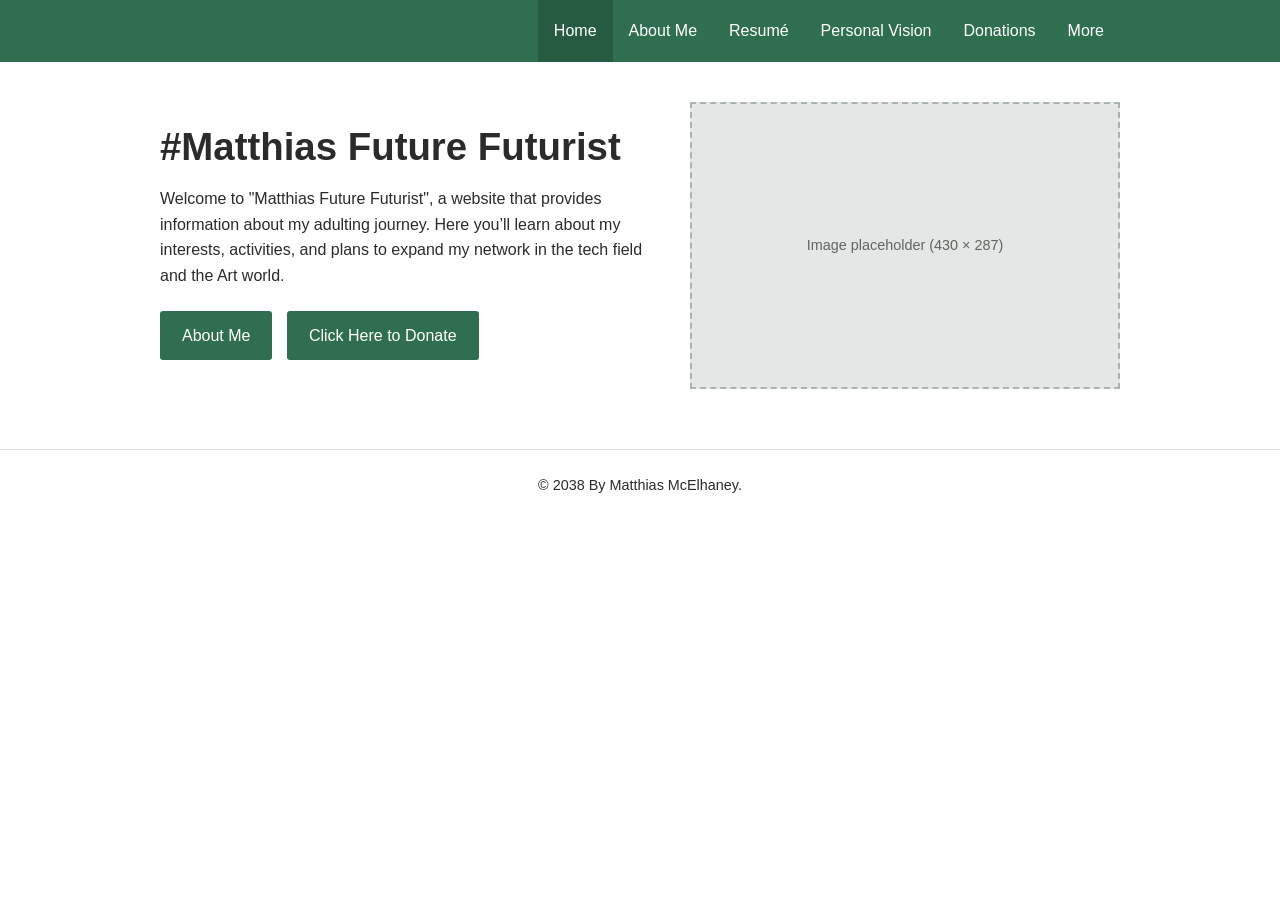
<file: index.html>
<!DOCTYPE html>
<html lang="en">
<head>
<meta charset="utf-8">
<meta name="viewport" content="width=device-width, initial-scale=1">
<title>#MattEzekGrad | Art & Tech with Matthias</title>
<link rel="stylesheet" href="styles.css">
</head>
<body>
<header class="site-header">
  <nav aria-label="Main">
    <a href="index.html" class="active">Home</a>
    <a href="about-me.html">About Me</a>
    <a href="resume.html">Resumé</a>
    <a href="personal-vision.html">Personal Vision</a>
    <a href="donations.html">Donations</a>
    <a href="#">More</a>
  </nav>
</header>
<main>
<section class="hero">
  <div>
    <h1>#Matthias Future Futurist</h1>
    <p>Welcome to "Matthias Future Futurist", a website that provides information about my adulting journey. Here you’ll learn about my interests, activities, and plans to expand my network in the tech field and the Art world.</p>
    <a class="btn" href="about-me.html">About Me</a>
    <a class="btn" href="donations.html">Click Here to Donate</a>
  </div>
  <div class="ph" style="width:430px;height:287px;">Image placeholder (430 × 287)</div>
</section>
</main>
<footer class="site-footer">
  © 2038 By Matthias McElhaney.
</footer>
</body>
</html>
</file>
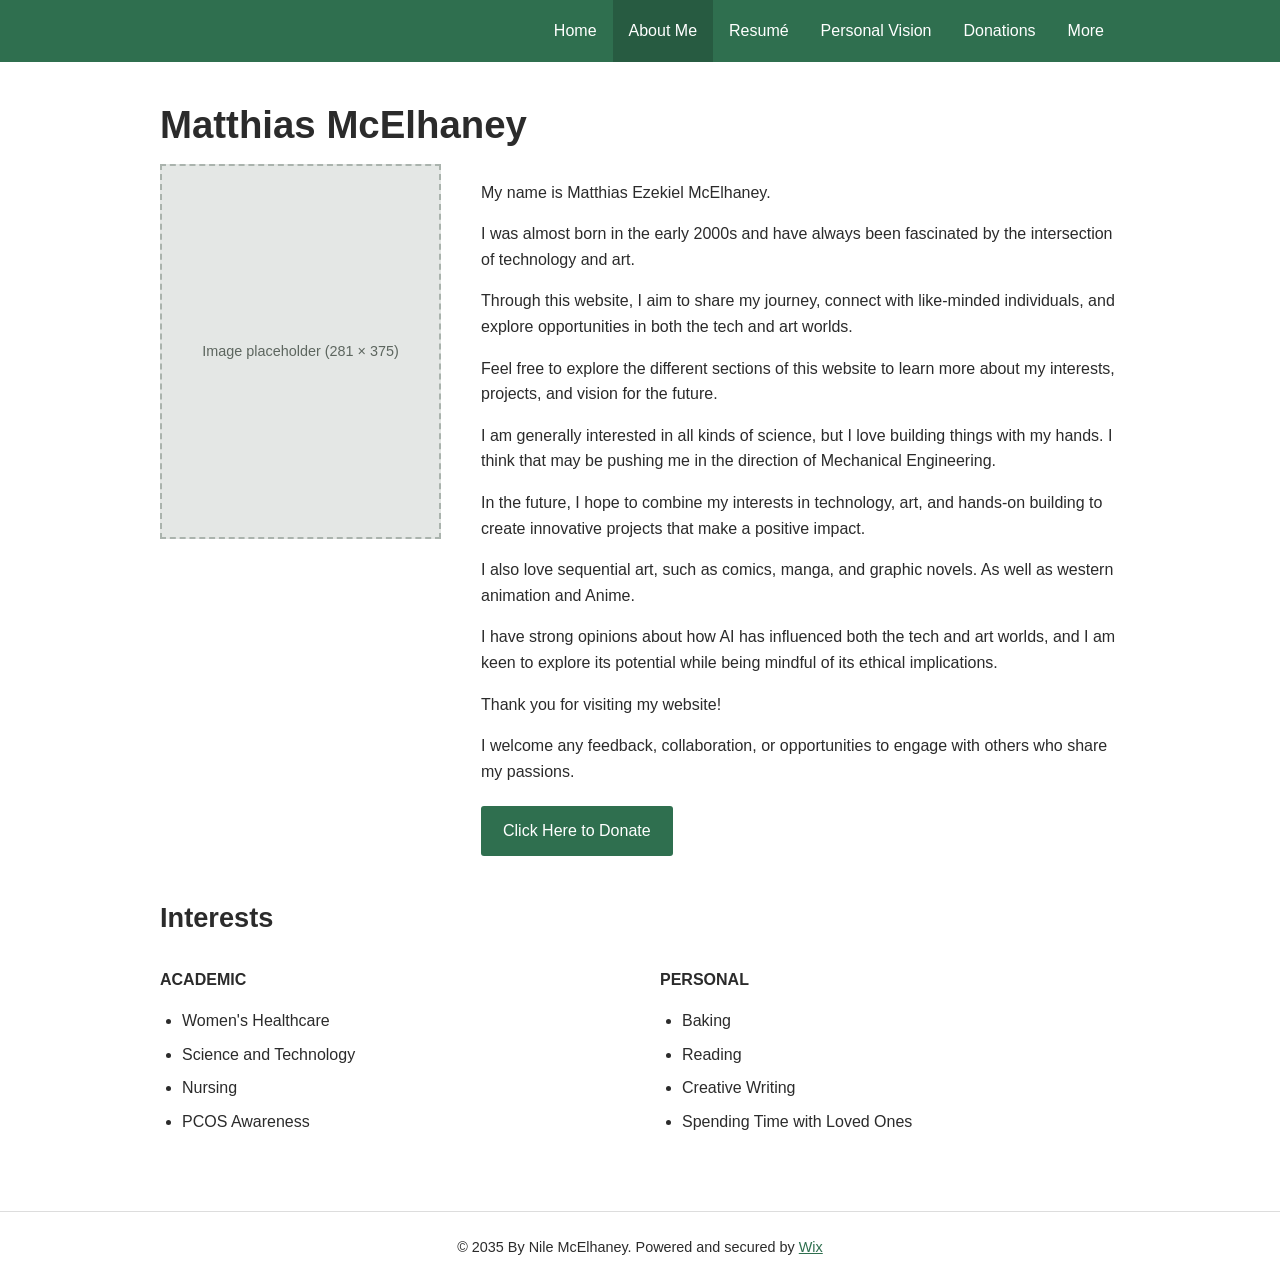
<file: about-me.html>
<!DOCTYPE html>
<html lang="en">
<head>
<meta charset="utf-8">
<meta name="viewport" content="width=device-width, initial-scale=1">
<title>About Me | Matthias Future Futurist</title>
<link rel="stylesheet" href="styles.css">
</head>
<body>
<header class="site-header">
  <nav aria-label="Main">
    <a href="index.html">Home</a>
    <a href="about-me.html" class="active">About Me</a>
    <a href="resume.html">Resumé</a>
    <a href="personal-vision.html">Personal Vision</a>
    <a href="donations.html">Donations</a>
    <a href="#">More</a>
  </nav>
</header>
<main>
<h1>Matthias McElhaney</h1>
<section class="about-top">
  <div class="ph" style="width:281px;height:375px;">Image placeholder (281 × 375)</div>
  <div>
    <p>My name is Matthias Ezekiel McElhaney.</p>
    <p>I was almost born in the early 2000s and have always been fascinated by the intersection of technology and art. </p>
    <p>Through this website, I aim to share my journey, connect with like-minded individuals, and explore opportunities in both the tech and art worlds.</p>
    <p>Feel free to explore the different sections of this website to learn more about my interests, projects, and vision for the future.</p>
    <p>I am generally interested in all kinds of science, but I love building things with my hands. I think that may be pushing me in the direction of Mechanical Engineering.</p>
    <p>In the future, I hope to combine my interests in technology, art, and hands-on building to create innovative projects that make a positive impact.</p>
    <p>I also love sequential art, such as comics, manga, and graphic novels. As well as western animation and Anime.</p>
    <p>I have strong opinions about how AI has influenced both the tech and art worlds, and I am keen to explore its potential while being mindful of its ethical implications.</p>
    <p>Thank you for visiting my website!</p>
    <p>I welcome any feedback, collaboration, or opportunities to engage with others who share my passions.</p>
    <a class="btn" href="#donate.html">Click Here to Donate</a>
  </div>
</section>

<h2>Interests</h2>
<section class="two-col">
  <div>
    <h6>ACADEMIC</h6>
    <ul>
      <li>Women's Healthcare</li>
      <li>Science and Technology</li>
      <li>Nursing</li>
      <li>PCOS Awareness</li>
    </ul>
  </div>
  <div>
    <h6>PERSONAL</h6>
    <ul>
      <li>Baking</li>
      <li>Reading</li>
      <li>Creative Writing</li>
      <li>Spending Time with Loved Ones</li>
    </ul>
  </div>
</section>
</main>
<footer class="site-footer">
  © 2035 By Nile McElhaney. Powered and secured by <a href="#">Wix</a>
</footer>
</body>
</html>
</file>
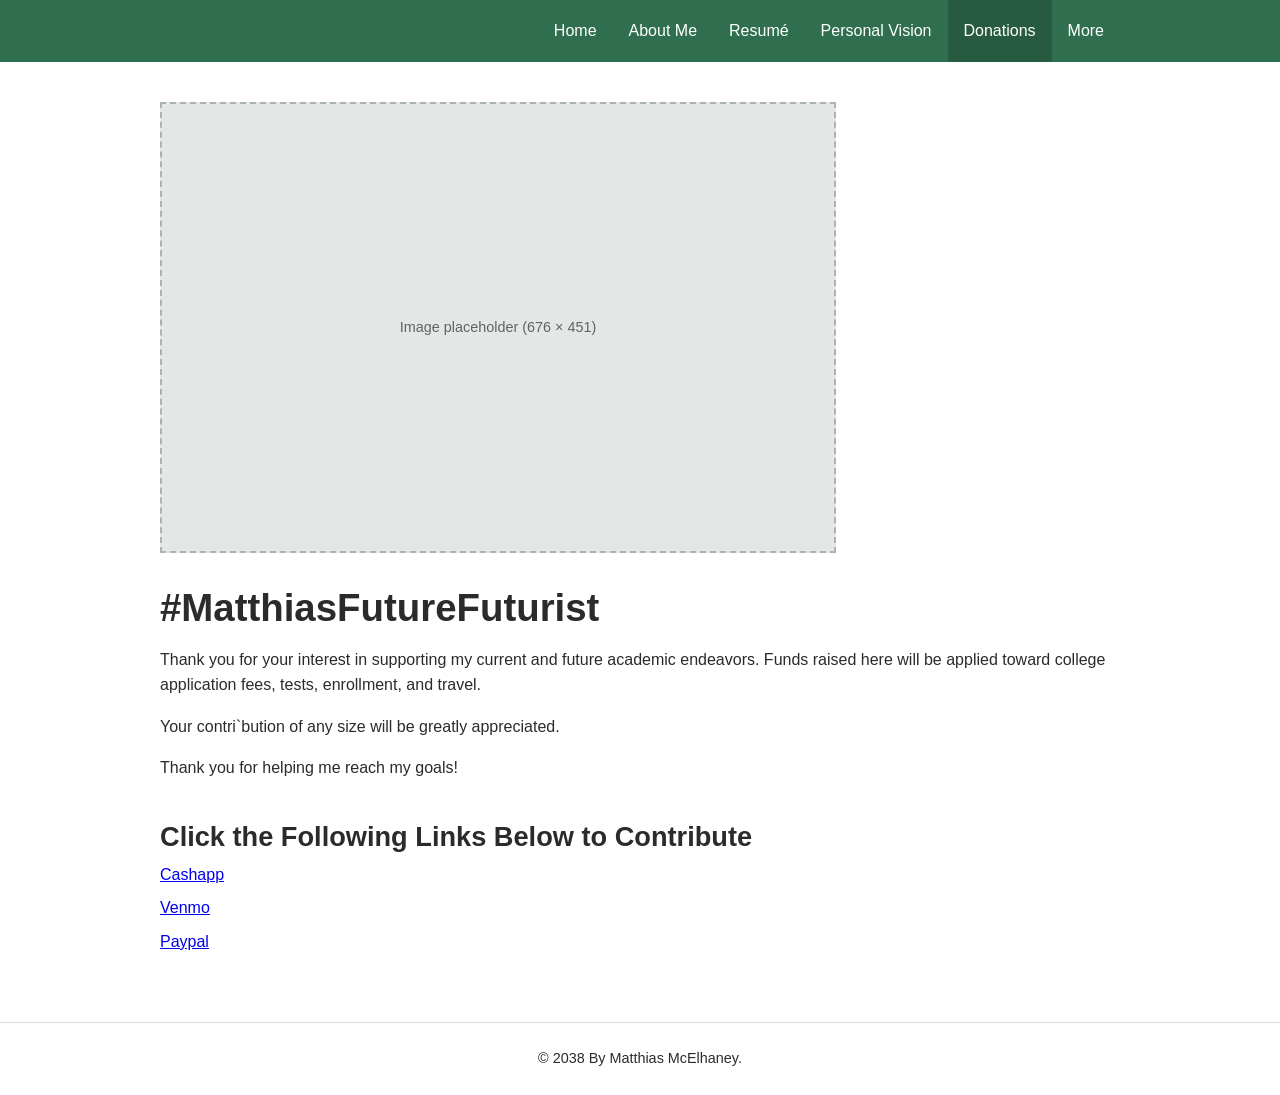
<file: donations.html>
<!DOCTYPE html>
<html lang="en">
<head>
<meta charset="utf-8">
<meta name="viewport" content="width=device-width, initial-scale=1">
<title>Donations | Matthias Future Futurist</title>
<link rel="stylesheet" href="styles.css">
</head>
<body>
<header class="site-header">
  <nav aria-label="Main">
    <a href="index.html">Home</a>
    <a href="about-me.html">About Me</a>
    <a href="resume.html">Resumé</a>
    <a href="personal-vision.html">Personal Vision</a>
    <a href="donations.html" class="active">Donations</a>
    <a href="#">More</a>
  </nav>
</header>
<main>
<div class="ph" style="width:676px;height:451px;margin-bottom:32px;">Image placeholder (676 × 451)</div>
<h1>#MatthiasFutureFuturist</h1>
<p>Thank you for your interest in supporting my current and future academic endeavors. Funds raised here will be applied toward college application fees, tests, enrollment, and travel.</p>
<p>Your contri`bution of any size will be greatly appreciated.</p>
<p>Thank you for helping me reach my goals!</p>

<h2>Click the Following Links Below to Contribute</h2>
<div class="donate-links">
  <a href="#">Cashapp</a>
  <a href="#">Venmo</a>
  <a href="#">Paypal</a>
</div>
</main>
<footer class="site-footer">
  © 2038 By Matthias McElhaney.
</footer>
</body>
</html>
</file>
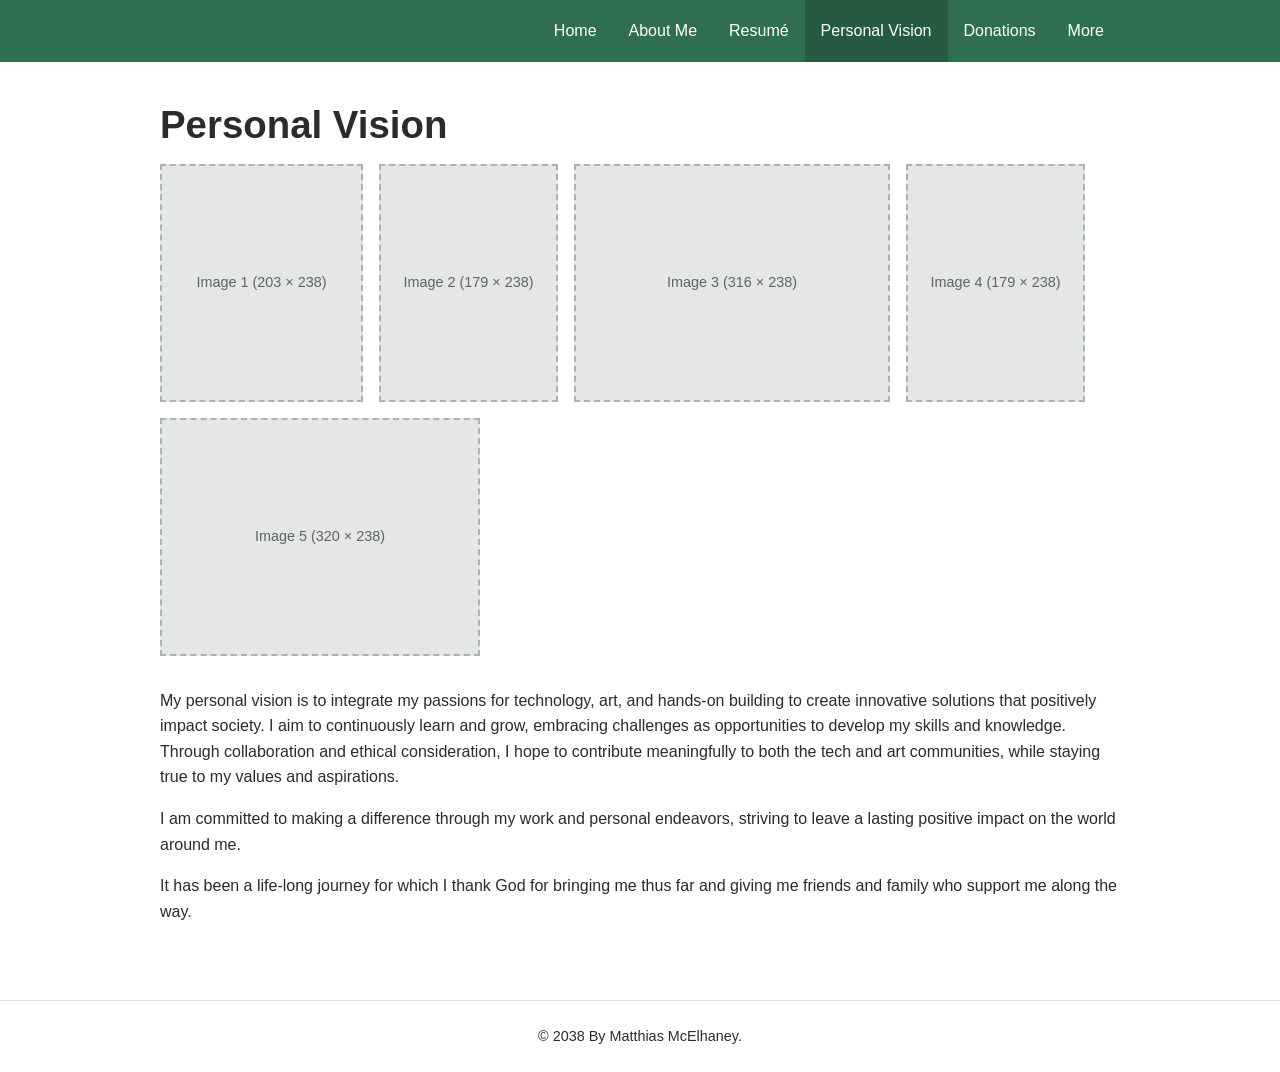
<file: personal-vision.html>
<!DOCTYPE html>
<html lang="en">
<head>
<meta charset="utf-8">
<meta name="viewport" content="width=device-width, initial-scale=1">
<title>Personal Vision | #MatthiasFutureFuturist</title>
<link rel="stylesheet" href="styles.css">
</head>
<body>
<header class="site-header">
  <nav aria-label="Main">
    <a href="index.html">Home</a>
    <a href="about-me.html">About Me</a>
    <a href="resume.html">Resumé</a>
    <a href="personal-vision.html" class="active">Personal Vision</a>
    <a href="donations.html">Donations</a>
    <a href="more.html">More</a>
  </nav>
</header>
<main>
<h1>Personal Vision</h1>
<section class="gallery">
  <div class="ph" style="width:203px;height:238px;">Image 1 (203 × 238)</div>
  <div class="ph" style="width:179px;height:238px;">Image 2 (179 × 238)</div>
  <div class="ph" style="width:316px;height:238px;">Image 3 (316 × 238)</div>
  <div class="ph" style="width:179px;height:238px;">Image 4 (179 × 238)</div>
  <div class="ph" style="width:320px;height:238px;">Image 5 (320 × 238)</div>
</section>

<p>My personal vision is to integrate my passions for technology, art, and hands-on building to create innovative solutions that positively impact society. I aim to continuously learn and grow, embracing challenges as opportunities to develop my skills and knowledge. Through collaboration and ethical consideration, I hope to contribute meaningfully to both the tech and art communities, while staying true to my values and aspirations.</p>
<p>I am committed to making a difference through my work and personal endeavors, striving to leave a lasting positive impact on the world around me.</p>
<p>It has been a life-long journey for which I thank God for bringing me thus far and giving me friends and family who support me along the way.</p>
</main>
<footer class="site-footer">
  © 2038 By Matthias McElhaney. 
</body>
</html>
</file>
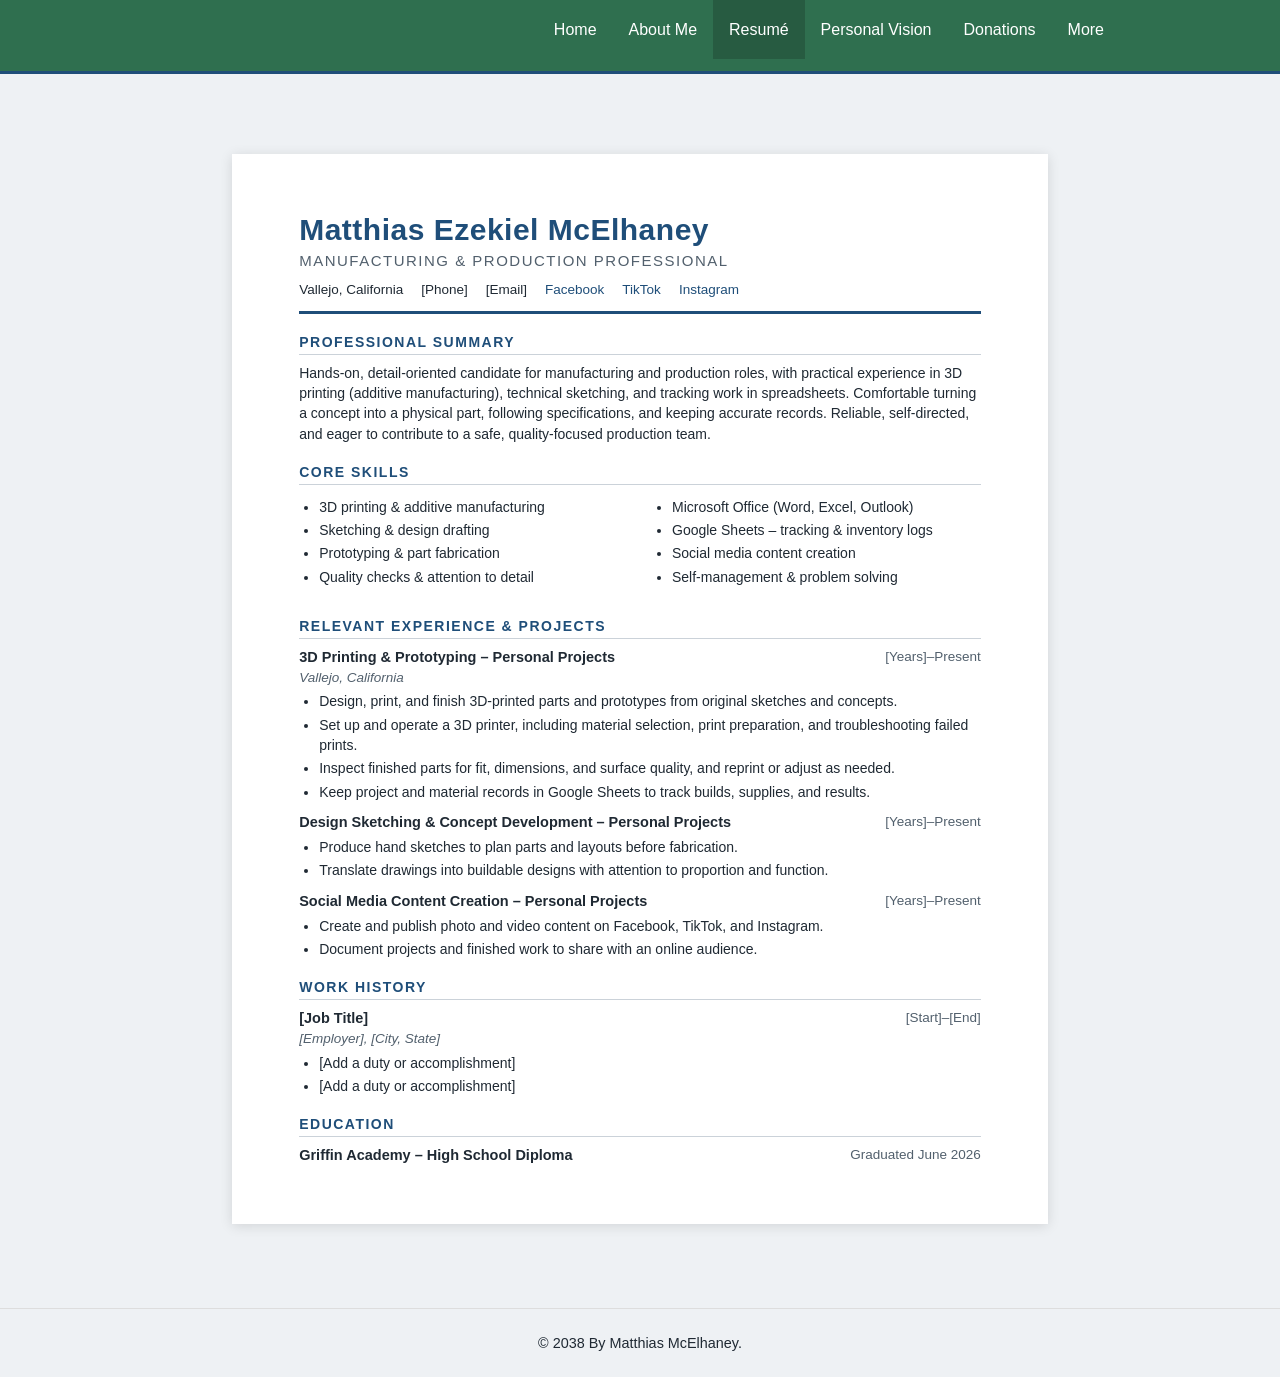
<file: resume.html>
<!DOCTYPE html>
<html lang="en">
<head>
<meta charset="utf-8">
<meta name="viewport" content="width=device-width, initial-scale=1">
<title>Resumé | NileFutureFuturist</title>
<link rel="stylesheet" href="styles.css">
</head>
<body>
<header class="site-header">
  <nav aria-label="Main">
    <a href="index.html">Home</a>
    <a href="about-me.html">About Me</a>
    <a href="resume.html" class="active">Resumé</a>
    <a href="personal-vision.html">Personal Vision</a>
    <a href="donations.html">Donations</a>
    <a href="#">More</a>
  </nav>
</header>
<main>
<title>Matthias Ezekiel McElhaney – Resume</title>
<style>
  :root { --ink:#1f2933; --muted:#52606d; --accent:#1f4e79; --rule:#cbd2d9; }
  * { box-sizing: border-box; }
  body { margin:0; background:#eef1f4; font-family: Calibri, "Segoe UI", Arial, sans-serif; color:var(--ink); line-height:1.45; }
  .page { max-width:8.5in; margin:24px auto; background:#fff; padding:0.6in 0.7in; box-shadow:0 2px 12px rgba(0,0,0,.12); }
  header { border-bottom:3px solid var(--accent); padding-bottom:12px; margin-bottom:16px; }
  h1 { margin:0; font-size:30px; letter-spacing:.5px; color:var(--accent); }
  .title { margin:2px 0 8px; font-size:15px; color:var(--muted); text-transform:uppercase; letter-spacing:1.5px; }
  .contact { font-size:13.5px; display:flex; flex-wrap:wrap; gap:4px 18px; }
  .contact a { color:var(--accent); text-decoration:none; }
  .contact a:hover { text-decoration:underline; }
  h2 { font-size:14px; text-transform:uppercase; letter-spacing:1.5px; color:var(--accent); border-bottom:1px solid var(--rule); padding-bottom:3px; margin:20px 0 8px; }
  p { margin:0 0 6px; font-size:14px; }
  ul { margin:4px 0 8px; padding-left:20px; }
  li { font-size:14px; margin-bottom:3px; }
  .skills { display:grid; grid-template-columns:1fr 1fr; gap:2px 24px; }
  .row { display:flex; justify-content:space-between; gap:12px; flex-wrap:wrap; }
  .row strong { font-size:14.5px; }
  .row span { font-size:13.5px; color:var(--muted); }
  .sub { font-size:13.5px; color:var(--muted); font-style:italic; margin-bottom:2px; }
  @media (max-width:600px){ .page{padding:20px;} .skills{grid-template-columns:1fr;} }
  @media print { body{background:#fff;} .page{margin:0; box-shadow:none; padding:0.4in 0.5in; max-width:none;} a{color:inherit;} }
</style>
</head>
<body>
<div class="page">

  <header>
    <h1>Matthias Ezekiel McElhaney</h1>
    <div class="title">Manufacturing &amp; Production Professional</div>
    <div class="contact">
      <span>Vallejo, California</span>
      <span>[Phone]</span>
      <span>[Email]</span>
      <a href="https://www.facebook.com/example" target="_blank" rel="noopener">Facebook</a>
      <a href="https://www.tiktok.com/@example" target="_blank" rel="noopener">TikTok</a>
      <a href="https://www.instagram.com/example" target="_blank" rel="noopener">Instagram</a>
    </div>
  </header>

  <section>
    <h2>Professional Summary</h2>
    <p>Hands-on, detail-oriented candidate for manufacturing and production roles, with practical experience in 3D printing (additive manufacturing), technical sketching, and tracking work in spreadsheets. Comfortable turning a concept into a physical part, following specifications, and keeping accurate records. Reliable, self-directed, and eager to contribute to a safe, quality-focused production team.</p>
  </section>

  <section>
    <h2>Core Skills</h2>
    <div class="skills">
      <ul>
        <li>3D printing &amp; additive manufacturing</li>
        <li>Sketching &amp; design drafting</li>
        <li>Prototyping &amp; part fabrication</li>
        <li>Quality checks &amp; attention to detail</li>
      </ul>
      <ul>
        <li>Microsoft Office (Word, Excel, Outlook)</li>
        <li>Google Sheets – tracking &amp; inventory logs</li>
        <li>Social media content creation</li>
        <li>Self-management &amp; problem solving</li>
      </ul>
    </div>
  </section>

  <section>
    <h2>Relevant Experience &amp; Projects</h2>
    <div class="row"><strong>3D Printing &amp; Prototyping – Personal Projects</strong><span>[Years]–Present</span></div>
    <div class="sub">Vallejo, California</div>
    <ul>
      <li>Design, print, and finish 3D-printed parts and prototypes from original sketches and concepts.</li>
      <li>Set up and operate a 3D printer, including material selection, print preparation, and troubleshooting failed prints.</li>
      <li>Inspect finished parts for fit, dimensions, and surface quality, and reprint or adjust as needed.</li>
      <li>Keep project and material records in Google Sheets to track builds, supplies, and results.</li>
    </ul>

    <div class="row" style="margin-top:10px"><strong>Design Sketching &amp; Concept Development – Personal Projects</strong><span>[Years]–Present</span></div>
    <ul>
      <li>Produce hand sketches to plan parts and layouts before fabrication.</li>
      <li>Translate drawings into buildable designs with attention to proportion and function.</li>
    </ul>

    <div class="row" style="margin-top:10px"><strong>Social Media Content Creation – Personal Projects</strong><span>[Years]–Present</span></div>
    <ul>
      <li>Create and publish photo and video content on Facebook, TikTok, and Instagram.</li>
      <li>Document projects and finished work to share with an online audience.</li>
    </ul>
  </section>

  <section>
    <h2>Work History</h2>
    <div class="row"><strong>[Job Title]</strong><span>[Start]–[End]</span></div>
    <div class="sub">[Employer], [City, State]</div>
    <ul>
      <li>[Add a duty or accomplishment]</li>
      <li>[Add a duty or accomplishment]</li>
    </ul>
  </section>

  <section>
    <h2>Education</h2>
    <div class="row"><strong>Griffin Academy – High School Diploma</strong><span>Graduated June 2026</span></div>
  </section>

</div>
</main>
<footer class="site-footer">
  © 2038 By Matthias McElhaney.
</footer>
</body>
</html>
</file>
<file: styles.css>
/* ===== Template tokens: change these to restyle the whole site ===== */
:root {
  --header-bg: #2f6f4f;      /* header green - edit to taste */
  --header-text: #ffffff;
  --page-bg: #ffffff;
  --text: #2b2b2b;
  --accent: #2f6f4f;
  --placeholder-bg: #e4e7e5;
  --placeholder-border: #aab3ad;
  --font: "Helvetica Neue", Arial, sans-serif;
}
* { box-sizing: border-box; }
body { margin: 0; font-family: var(--font); color: var(--text); background: var(--page-bg); line-height: 1.6; }

/* Header */
.site-header { background: var(--header-bg); color: var(--header-text); }
.site-header nav { max-width: 1000px; margin: 0 auto; padding: 0 20px; display: flex; flex-wrap: wrap; justify-content: flex-end; }
.site-header a { color: var(--header-text); text-decoration: none; padding: 18px 16px; display: block; font-size: 1rem; }
.site-header a:hover, .site-header a.active { background: rgba(0,0,0,.18); }
.site-header a:focus-visible, .btn:focus-visible { outline: 3px solid #fff; outline-offset: -3px; }

/* Layout */
main { max-width: 1000px; margin: 0 auto; padding: 40px 20px 60px; }
h1, h2 { line-height: 1.2; }
h1 { font-size: 2.4rem; margin: 0 0 16px; }
h2 { font-size: 1.7rem; margin: 40px 0 8px; }
h6 { font-size: 1rem; margin: 24px 0 8px; }
.subhead { margin: 0 0 16px; letter-spacing: .06em; font-size: .9rem; }
ul { padding-left: 22px; }
li { margin-bottom: 8px; }

/* Image placeholders */
.ph { background: var(--placeholder-bg); border: 2px dashed var(--placeholder-border); color: #5d665f;
  display: flex; align-items: center; justify-content: center; text-align: center; font-size: .9rem; max-width: 100%; }

/* Buttons */
.btn { display: inline-block; background: var(--accent); color: #fff; text-decoration: none; padding: 12px 22px; margin: 6px 10px 6px 0; border-radius: 3px; }
.btn:hover { filter: brightness(1.15); }

/* Page bits */
.two-col { display: grid; grid-template-columns: 1fr 1fr; gap: 40px; }
.hero { display: grid; grid-template-columns: 1fr auto; gap: 40px; align-items: center; }
.about-top { display: grid; grid-template-columns: auto 1fr; gap: 40px; align-items: start; }
.gallery { display: flex; flex-wrap: wrap; gap: 16px; margin-bottom: 32px; }
.resume-row { display: grid; grid-template-columns: 160px 1fr; gap: 20px; margin-bottom: 20px; }
.donate-links a { display: block; margin: 8px 0; }

/* Footer */
.site-footer { text-align: center; padding: 24px 20px; font-size: .9rem; border-top: 1px solid #ddd; }
.site-footer a { color: var(--accent); }

@media (max-width: 720px) {
  .hero, .about-top, .two-col, .resume-row { grid-template-columns: 1fr; }
  .site-header nav { justify-content: flex-start; }
}
</file>
